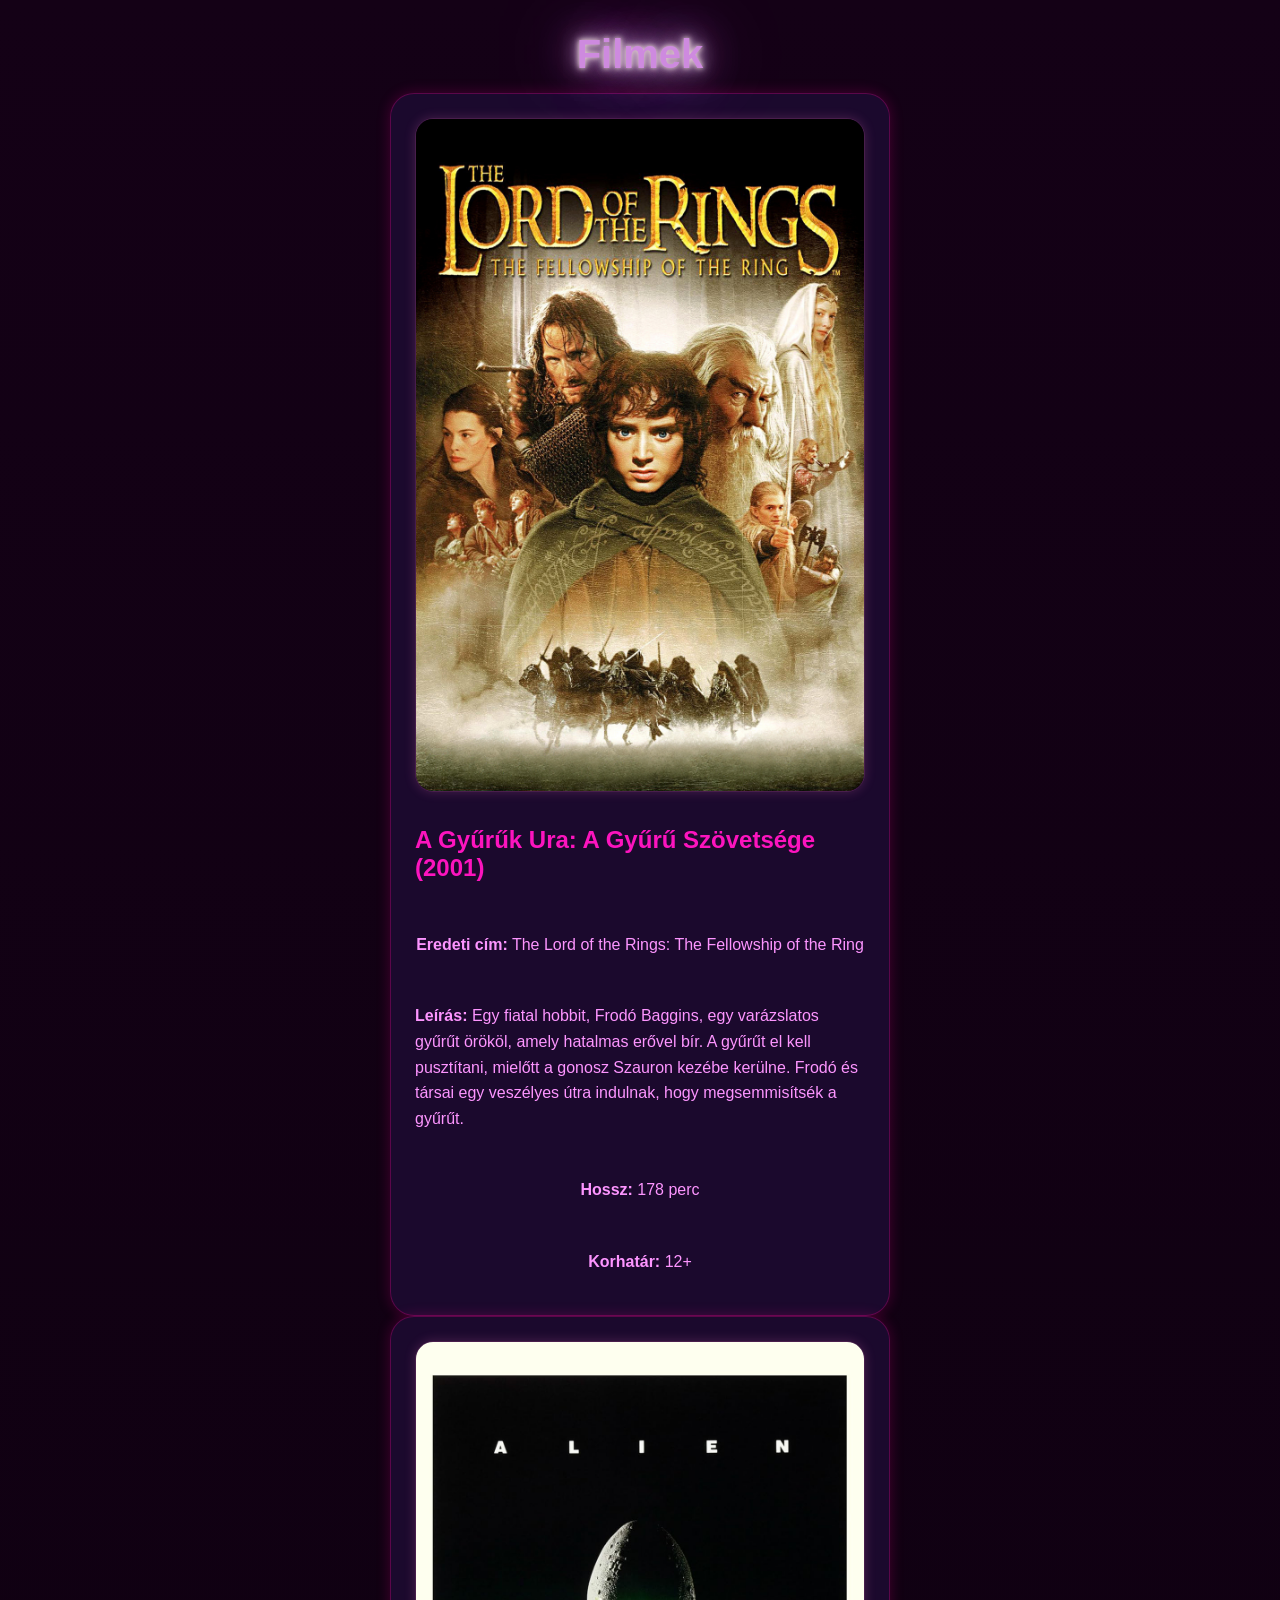
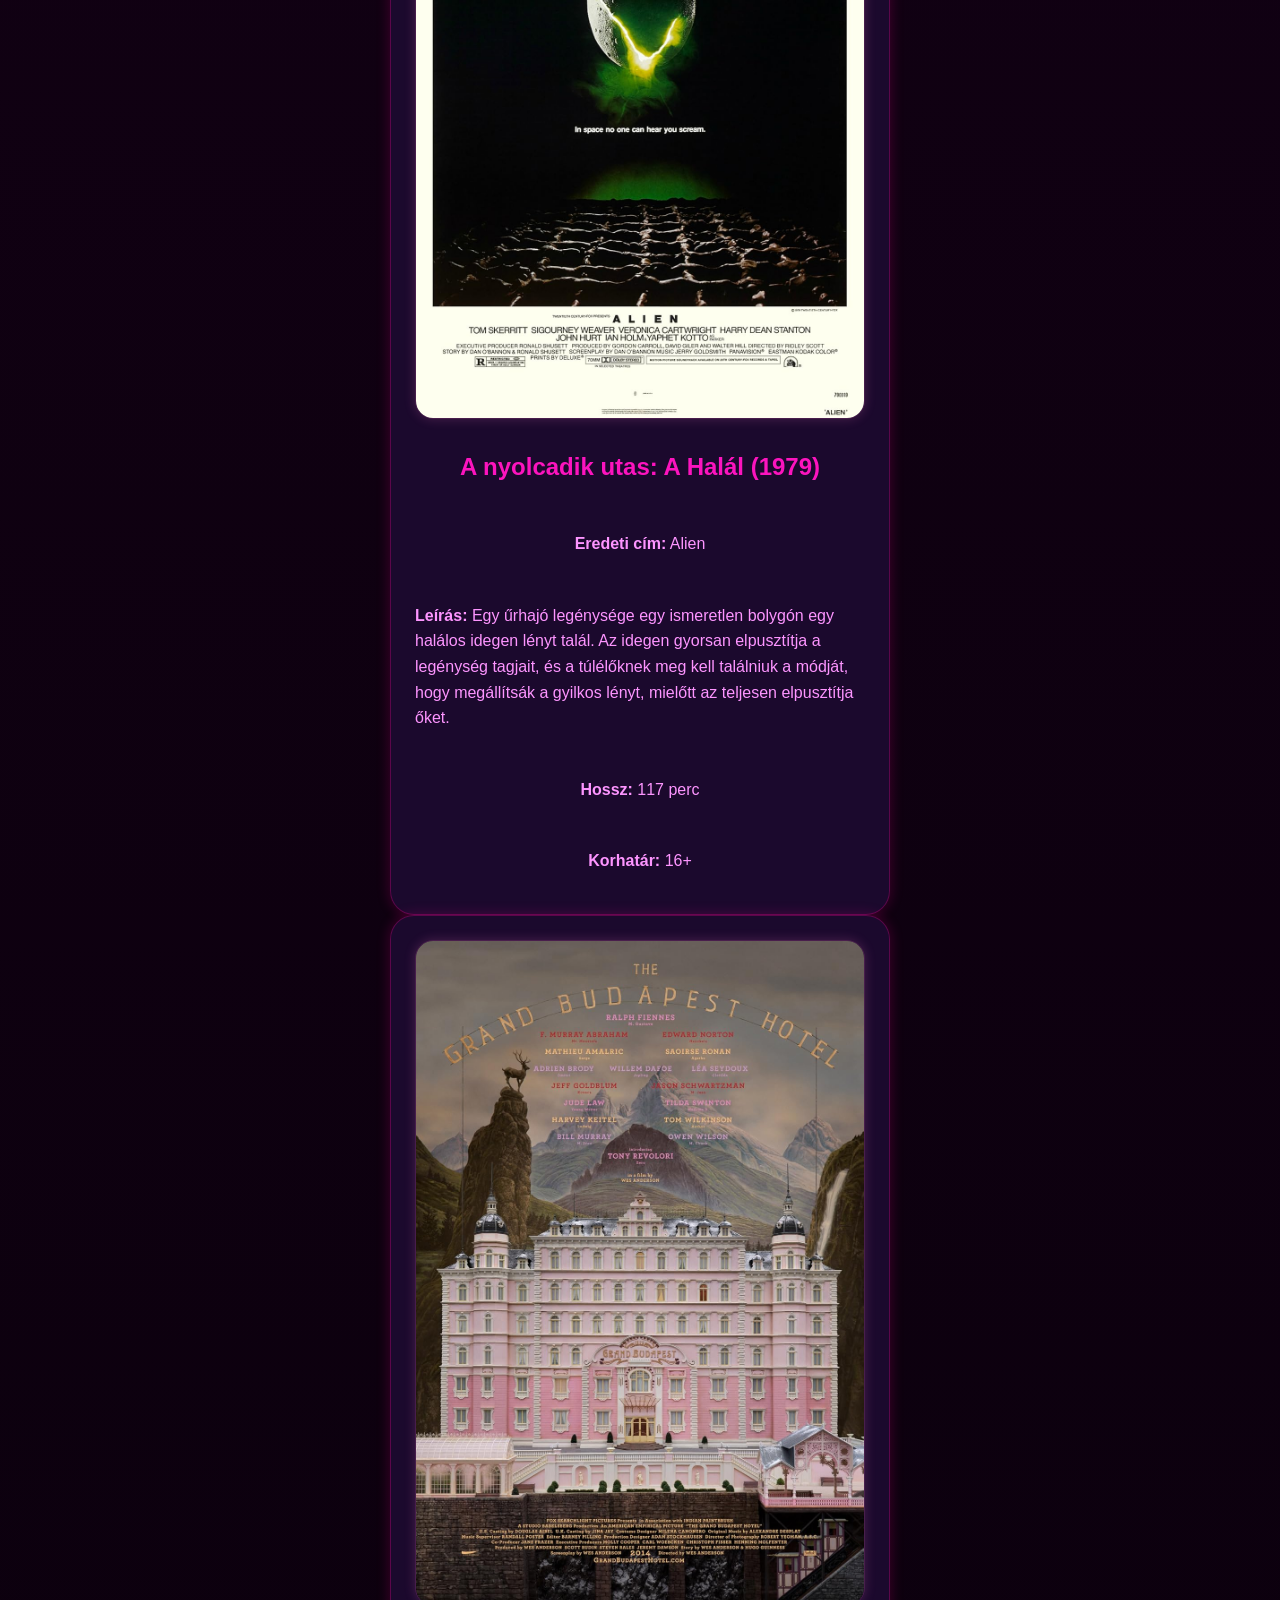
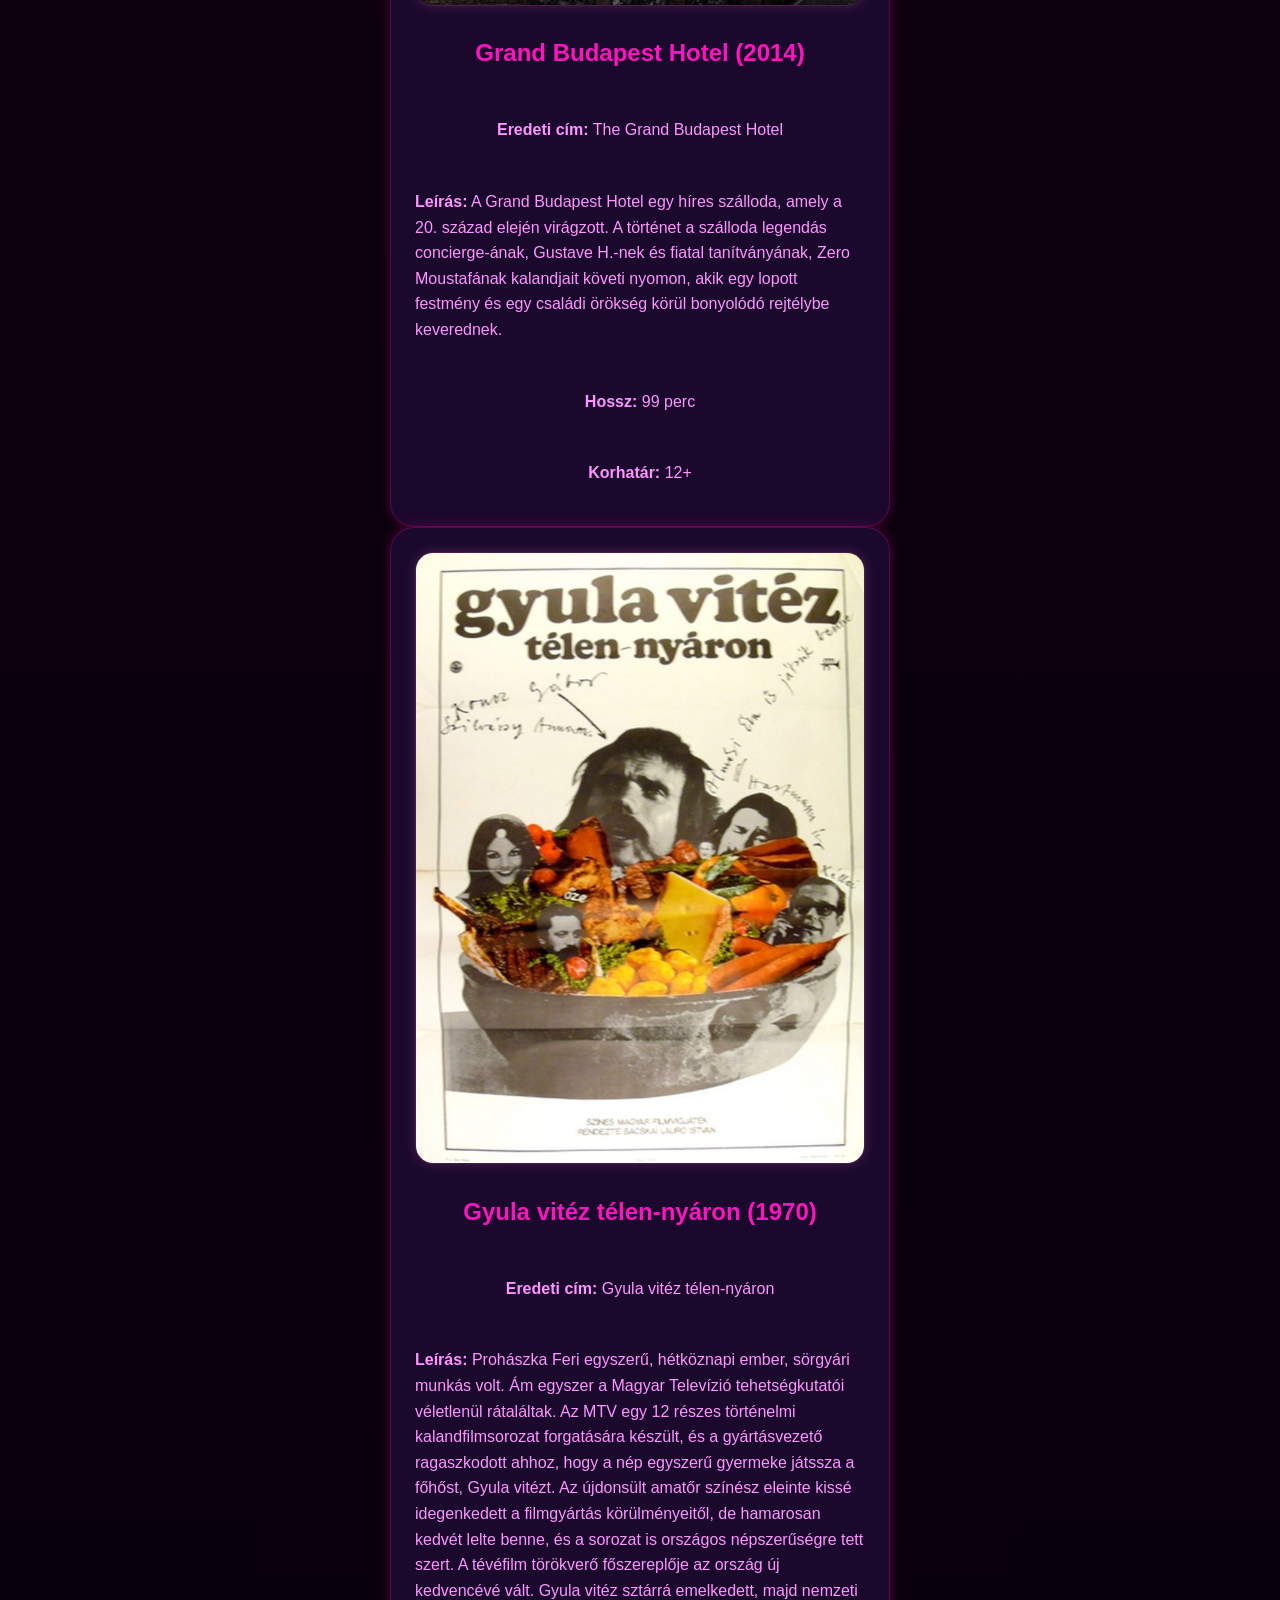
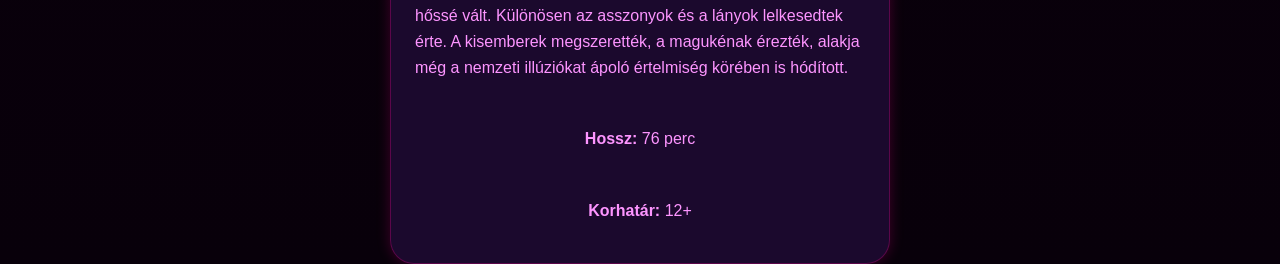
<file: index.html>
<!DOCTYPE html>
<html lang="hu">
<head>
    <meta charset="UTF-8">
    <meta name="viewport" content="width=device-width, initial-scale=1.0">
    <link rel="stylesheet" href="index.css">
    <script src="info.js" defer></script>
    <script src="index.js" defer></script>
    <title>Mozi</title>
</head>
<body>
    <h1>Filmek</h1>
    <div id="filmTarto"></div>
</body>
</html>
</file>
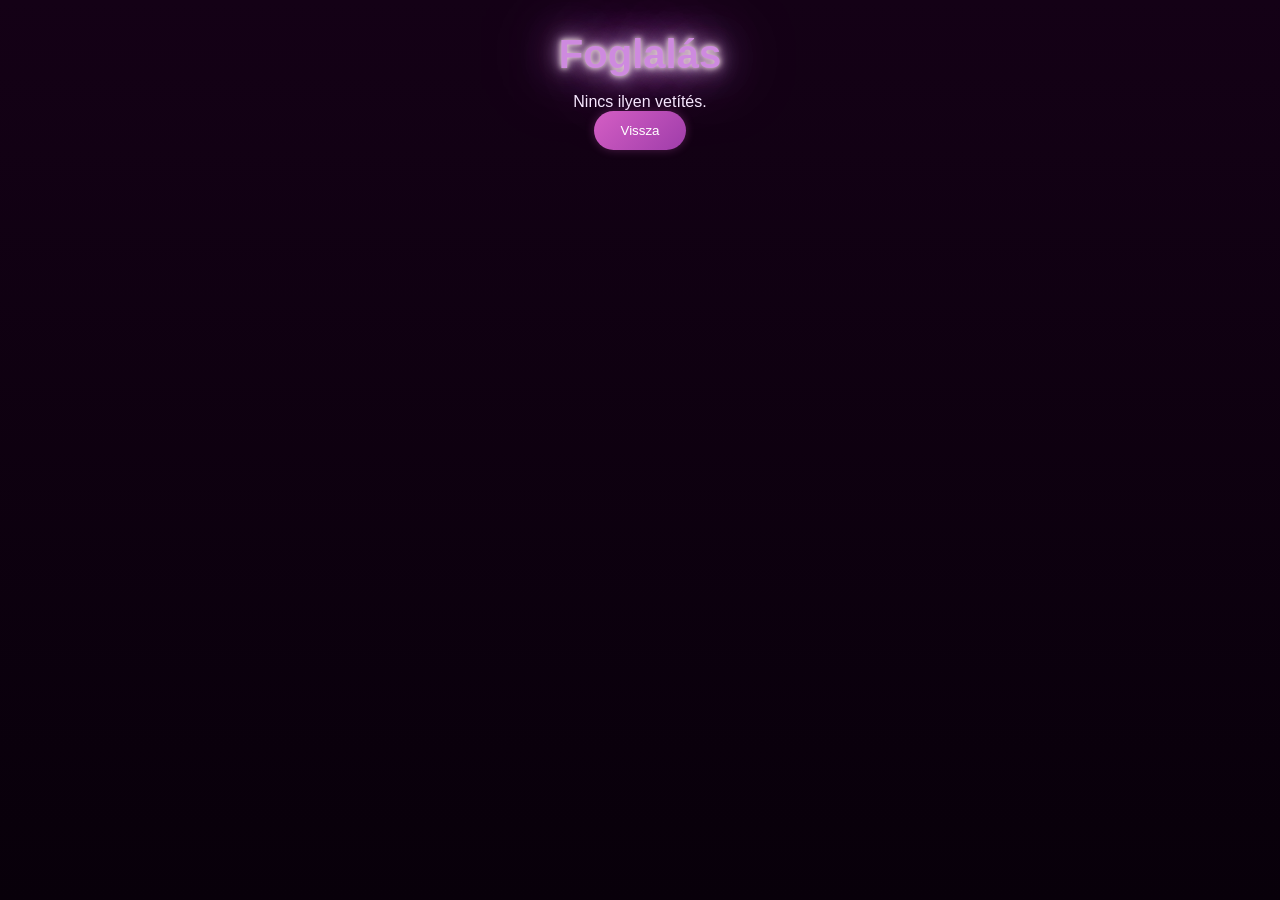
<file: foglalas.html>
<!DOCTYPE html>
<html lang="en">
<head>
    <meta charset="UTF-8">
    <meta name="viewport" content="width=device-width, initial-scale=1.0">
    <link rel="stylesheet" href="foglalas.css">
    <script src="info.js" defer></script>
    <script src="foglalas.js" defer></script>
    <title>Mozi - Foglalás</title>
</head>
<body>
    <h1>Foglalás</h1>
    <div id="foglalasInfo"></div>
    <div id="teremVizualizacio"></div>
    <button onclick="window.history.back()">Vissza</button>
</body>
</html>
</file>
<file: index.css>
* {
    box-sizing: border-box;
}

body{
    margin: 0;
    min-height: 100vh;
    background: linear-gradient( #140116 0%, #08000a 100%);
    color: #f7e8ff;
    font-family: "Segoe UI", Tahoma, Geneva, Verdana, sans-serif;
}

h1 {
    font-size: 2.5rem;
    text-align: center;
    margin: 2rem 0 1rem;
    color: #ce8adf;
    text-shadow:
    0 0 5px #e7d0d0,
    0 0 10px #d9c7de,
    0 0 20px #c794d3,
    0 0 40px #ce8adf,
    0 0 80px #c369da;}

#filmAdatok{
    display: flex;
    flex-direction: row;
    align-items: center;
    justify-content: center;
    min-height: 60vh;
    width: min(90%, 1120px);
    margin: 0 auto 2rem;
    background: rgba(23, 9, 39, 0.96);
    border: 1px solid rgba(255, 0, 149, 0.32);
    box-shadow: 0 0 14px rgba(255, 118, 199, 0.14);
    padding: 24px;
    border-radius: 24px;
    gap: 2rem;
}

.film{
    display: flex;
    flex-direction: column;
    align-items: center;
    justify-content: center;
    gap: 14px;
    background: rgba(28, 10, 46, 0.98);
    border: 1px solid rgba(255, 0, 149, 0.28);
    box-shadow: 0 0 14px rgba(255, 0, 149, 0.22);
    width: 500px;
    margin: 0 auto;
    padding: 24px;
    border-radius: 24px;
}

.film:hover {
    transform: translateY(-2px);
    box-shadow: 0 0 18px rgba(255, 0, 149, 0.22);
}

.film h2 {
    color: #fc14be;
    text-shadow: none;
}

.film p,
.film strong {
    color: #fd95ff;
}

.film p {
    max-width: 1000px;
    line-height: 1.6;
}

#filmKep{
    display: flex;
    flex-wrap: wrap;
    justify-content: center;
    width: auto;
}

button{
    background: linear-gradient(135deg, #d45ec4 0%, #9f3daa 100%);
    color: #fff;
    border: none;
    padding: 12px 26px;
    border-radius: 999px;
    cursor: pointer;
    box-shadow: 0 0 10px rgba(212, 94, 196, 0.3);
}

button:hover{
    transform: translateY(-1px);
    box-shadow: 0 0 16px rgba(212, 94, 196, 0.35);
}

img {
    max-width: 100%;
    border-radius: 18px;
    border: 1px solid rgba(255, 118, 199, 0.2);
    box-shadow: 0 0 12px rgba(255, 118, 199, 0.2);
}
</file>
<file: foglalas.css>
.foglalt {
    background-color: rgb(232, 11, 11);
}

#teremVizualizacio {
    text-align: center;
}

.teremTabla {
    margin-top: 200px;
    border-collapse: collapse;
    display: flex;
    align-items: center;
    flex-direction: column;
}

.teremTabla td {
    width: 50px;
    height: 50px;
    border: 1px solid rgb(251, 0, 255);
    padding: 5px;
    text-align: center;
}
* {
    box-sizing: border-box;
}

body{
    margin: 0;
    min-height: 100vh;
    background: linear-gradient( #140116 0%, #08000a 100%);
    color: #f7e8ff;
    font-family: "Segoe UI", Tahoma, Geneva, Verdana, sans-serif;
    display: flex;
    flex-direction: column;
    align-items: center;
    justify-content: flex-start;
}

h1 {
    font-size: 2.5rem;
    text-align: center;
    margin: 2rem 0 1rem;
    color: #ce8adf;
    text-shadow:
    0 0 5px #e7d0d0,
    0 0 10px #d9c7de,
    0 0 20px #c794d3,
    0 0 40px #ce8adf,
    0 0 80px #c369da;}

#filmPoszter{
    display: flex;
    flex-direction: row;
    align-items: center;
    justify-content: center;
    min-height: 60vh;
    width: min(90%, 1120px);
    margin: 0 auto 2rem;
    background: rgba(23, 9, 39, 0.96);
    border: 1px solid rgba(255, 0, 149, 0.32);
    box-shadow: 0 0 14px rgba(255, 118, 199, 0.14);
    padding: 24px;
    border-radius: 24px;
    gap: 2rem;
}

#filmPoszter{
    display: flex;
    flex-direction: column;
    align-items: center;
    justify-content: center;
    gap: 14px;
    background: rgba(28, 10, 46, 0.98);
    border: 1px solid rgba(255, 0, 149, 0.28);
    box-shadow: 0 0 14px rgba(255, 0, 149, 0.22);
    width: 500px;
    margin: 0 auto;
    padding: 24px;
    border-radius: 24px;
}

#filmPoszter:hover {
    transform: translateY(-2px);
    box-shadow: 0 0 18px rgba(255, 0, 149, 0.22);
}

#filmPoszter h2 {
    color: #fc14be;
    text-shadow: none;
}

#filmPoszter p,
#filmPoszter strong {
    color: #fd95ff;
}

#filmPoszter p {
    max-width: 1000px;
    line-height: 1.6;
}



button{
    background: linear-gradient(135deg, #d45ec4 0%, #9f3daa 100%);
    color: #fff;
    border: none;
    padding: 12px 26px;
    border-radius: 999px;
    cursor: pointer;
    box-shadow: 0 0 10px rgba(212, 94, 196, 0.3);
}

button:hover{
    transform: translateY(-1px);
    box-shadow: 0 0 16px rgba(212, 94, 196, 0.35);
}

img {
    max-width: 100%;
    border-radius: 18px;
    border: 1px solid rgba(255, 118, 199, 0.2);
    box-shadow: 0 0 12px rgba(255, 118, 199, 0.2);
}
</file>
